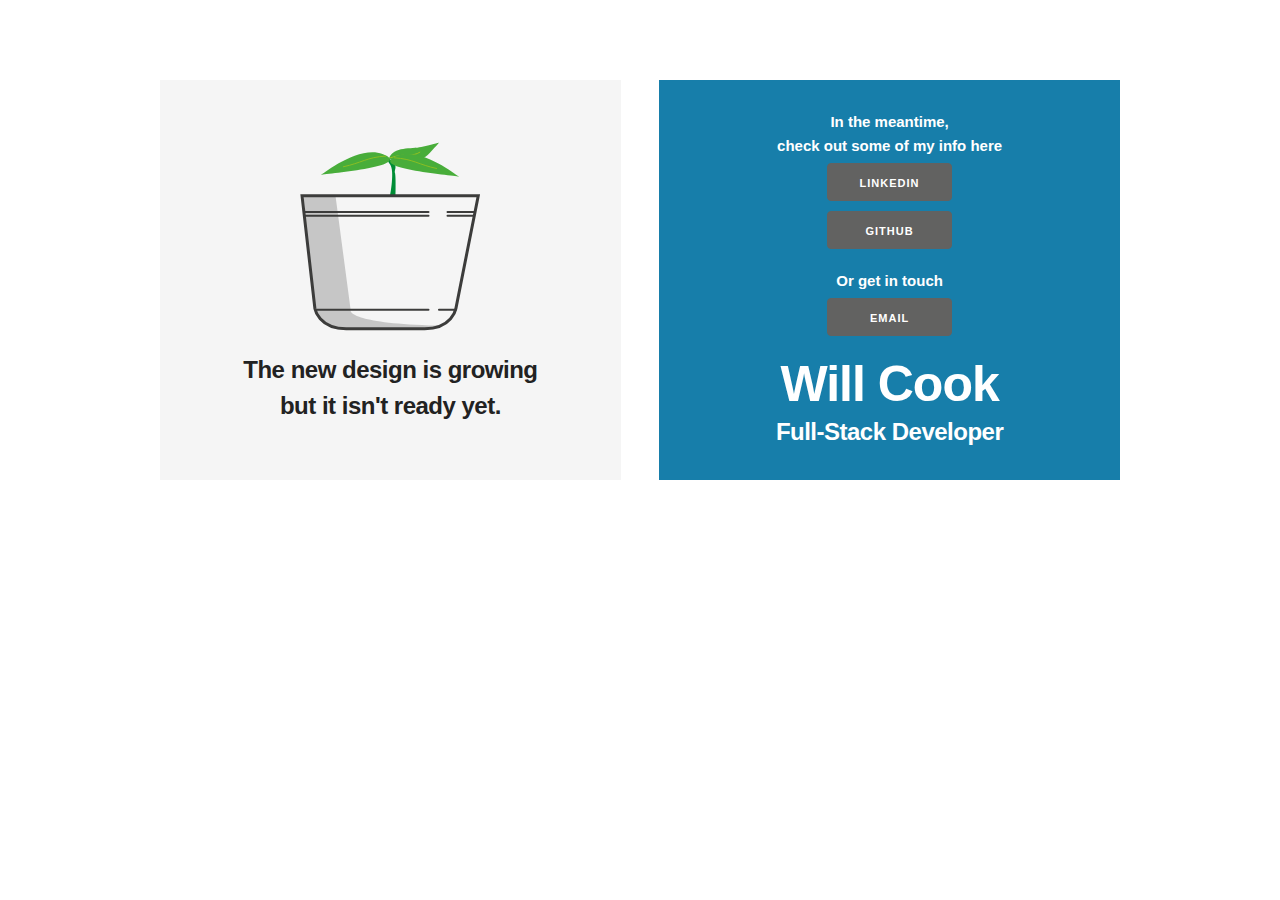
<file: index.html>
<!DOCTYPE html>
<html lang="en">
<head>
  <meta charset="utf-8">
  <title>Will Cook - Coming Soon!</title>
  <meta name="description" content="Will Cook is a full stack web developer, striving to make everyday better.">
  <meta name="author" content="Will Cook">
  <meta name="viewport" content="width=device-width, initial-scale=1">

  <link rel="stylesheet" href="./css/normalize.css">
  <link rel="stylesheet" href="./css/skeleton.css">
  <link rel="stylesheet" href="./css/custom.css">

  <!-- Scripts –––––––––––––––––––––– -->
  <!-- <script src="//ajax.googleapis.com/ajax/libs/jquery/2.1.1/jquery.min.js"></script> -->

  <!-- Favicon –––––––––––––––––––––– -->
  <link rel="icon" type="image/png" href="assets/favicon-32x32.png" sizes="32x32" />
  <link rel="icon" type="image/png" href="assets/favicon-16x16.png" sizes="16x16" />

</head>
<body>

  <div class="section hero">
    <div class="container">
      <div class="row">

        <div class="one-half column info">
          <div class="plant">
            <img src="./assets/plantpot-min.svg" alt='growing plant'>
            <h5 class="top-line">The new design is growing</h5>
            <h5>but it isn't ready yet.</h5>
          </div>

        </div>

        <div class="one-half column actions">
          <p>In the meantime,<br/ >check out some of my info here</p>

          <div class='btns'>
            <a class="button button-primary btn" href="https://www.linkedin.com/in/will-cook" target="_blank" >LinkedIn</a>
            <a class="button button-primary btn" href="https://github.com/willcook4" target="_blank" >Github</a>

            <p class='contact'>Or get in touch</p>
            <a class="button button-primary btn" href="mailto:hello@doubleucook.com">Email</a>
          </div>
          <h1 class="name">Will Cook</h1>
          <h5 class="title">Full-Stack Developer</h5>
        </div>

      </div>
    </div>
  </div>

</body>
</html>
</file>
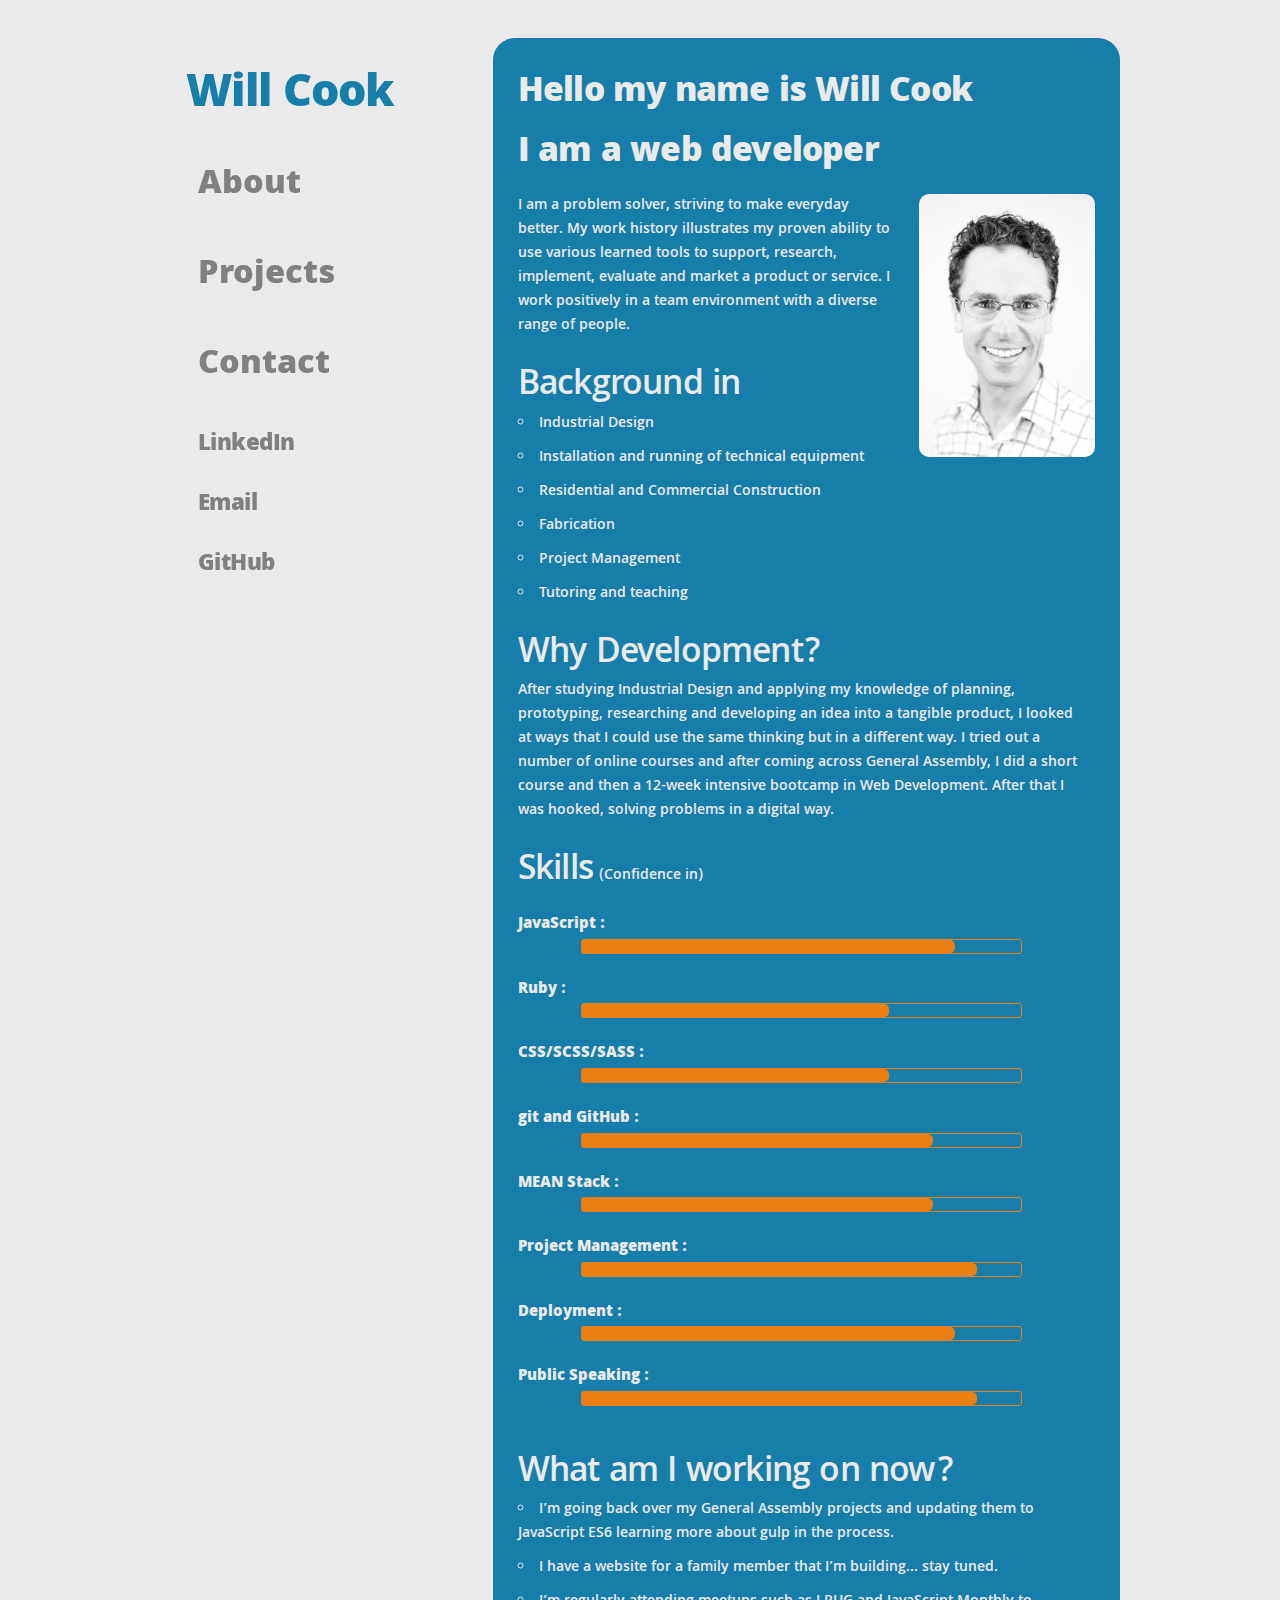
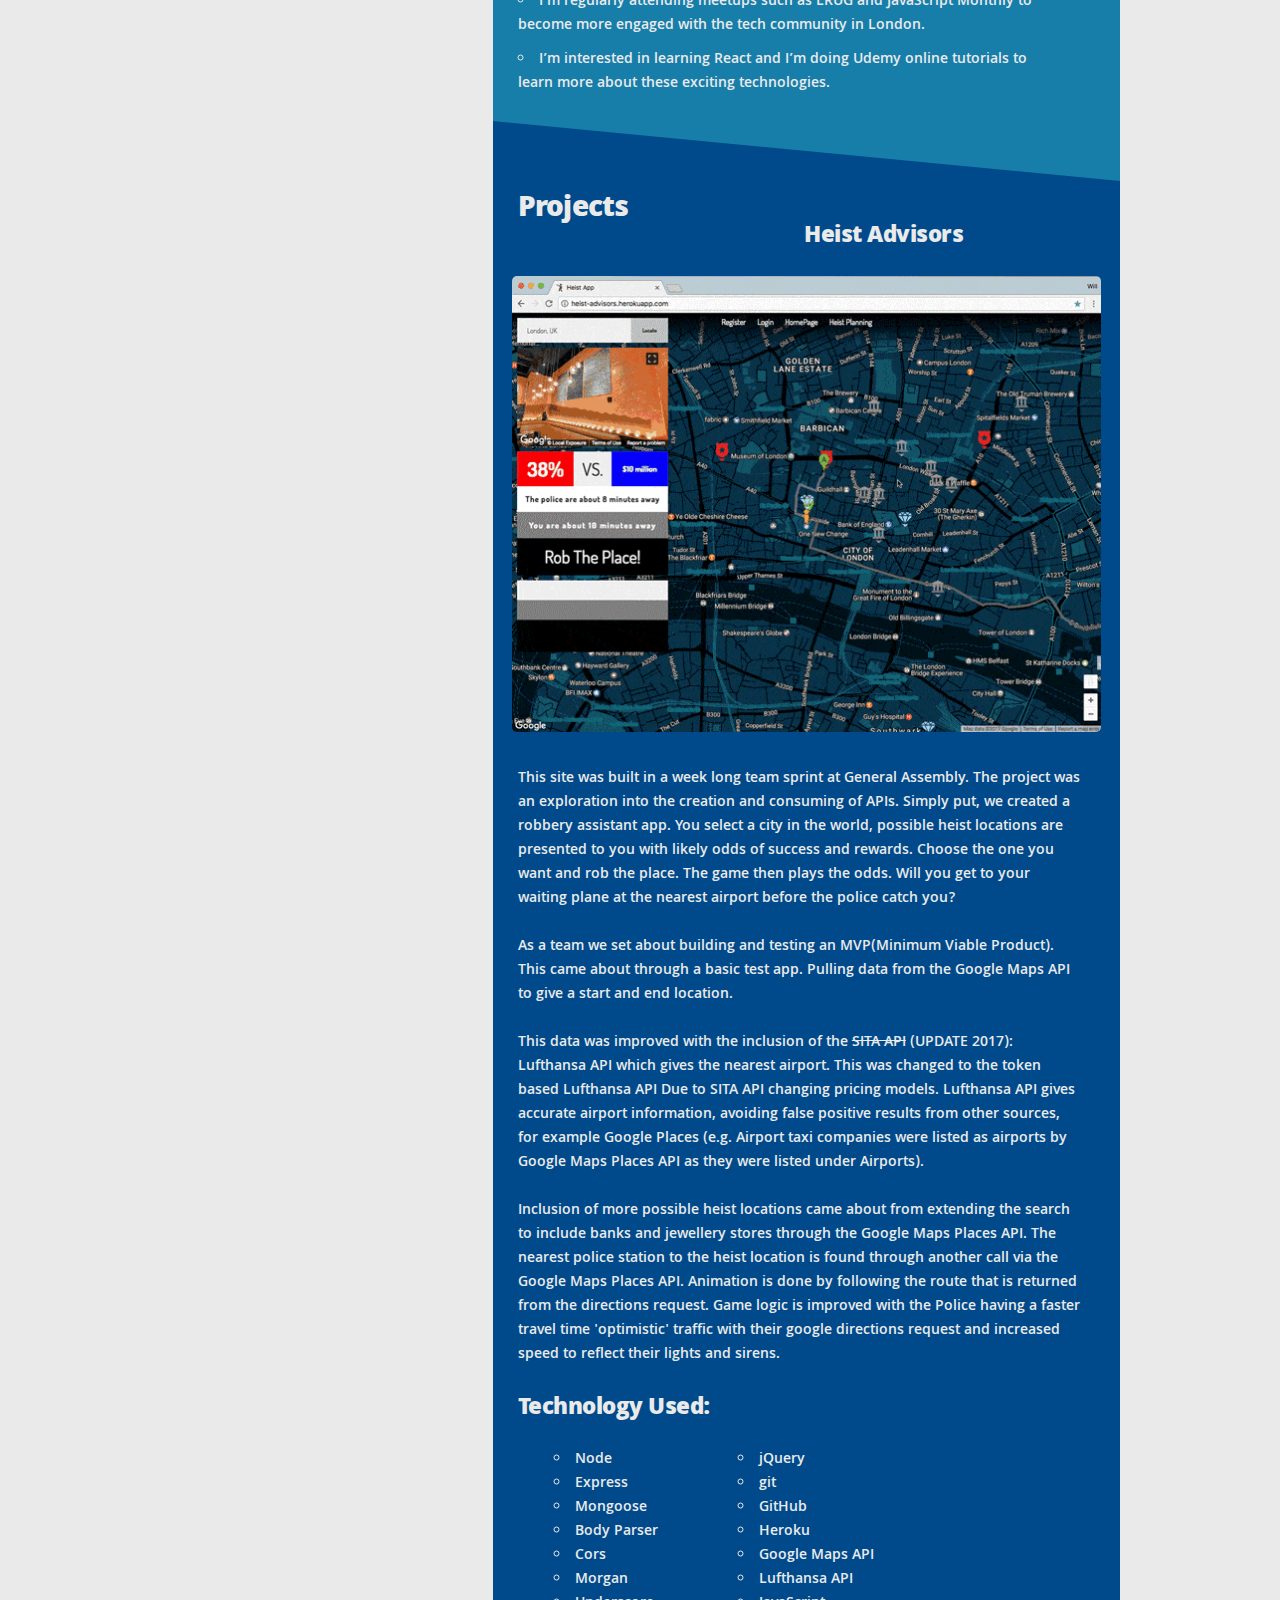
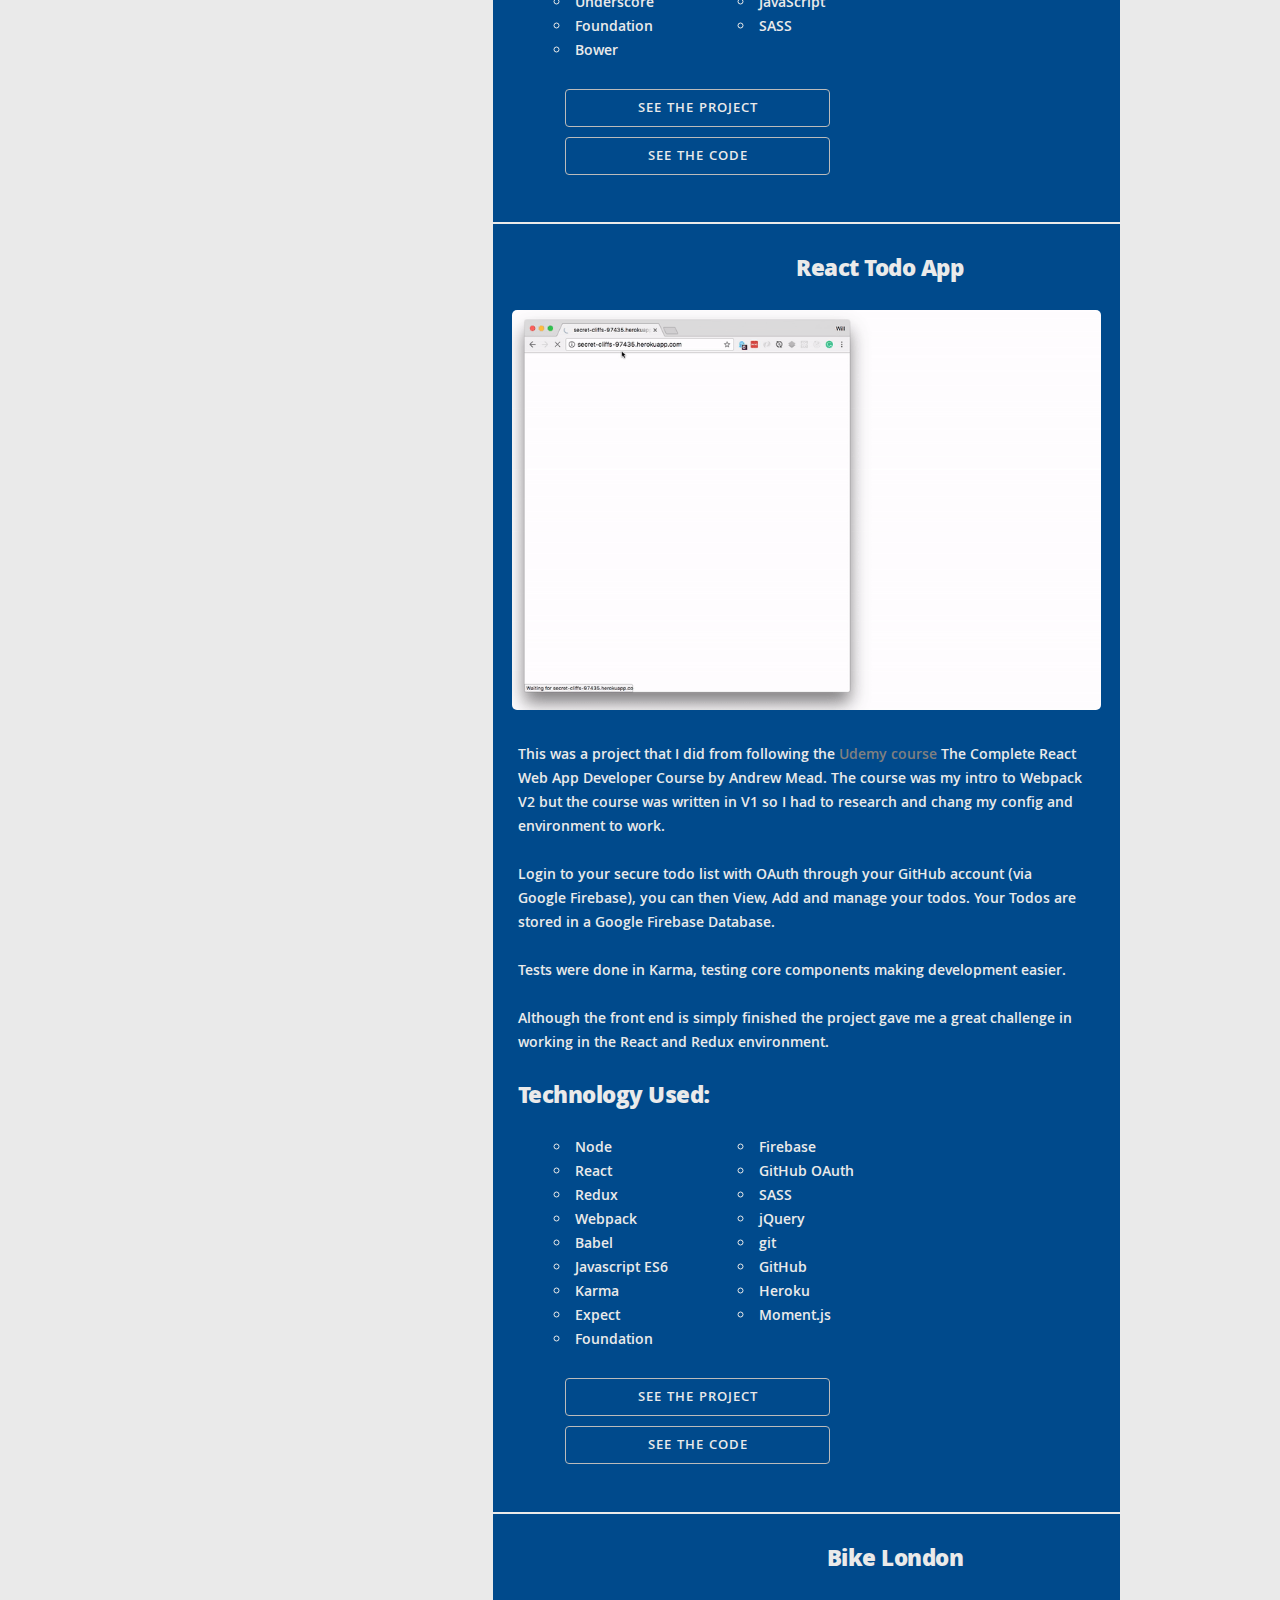
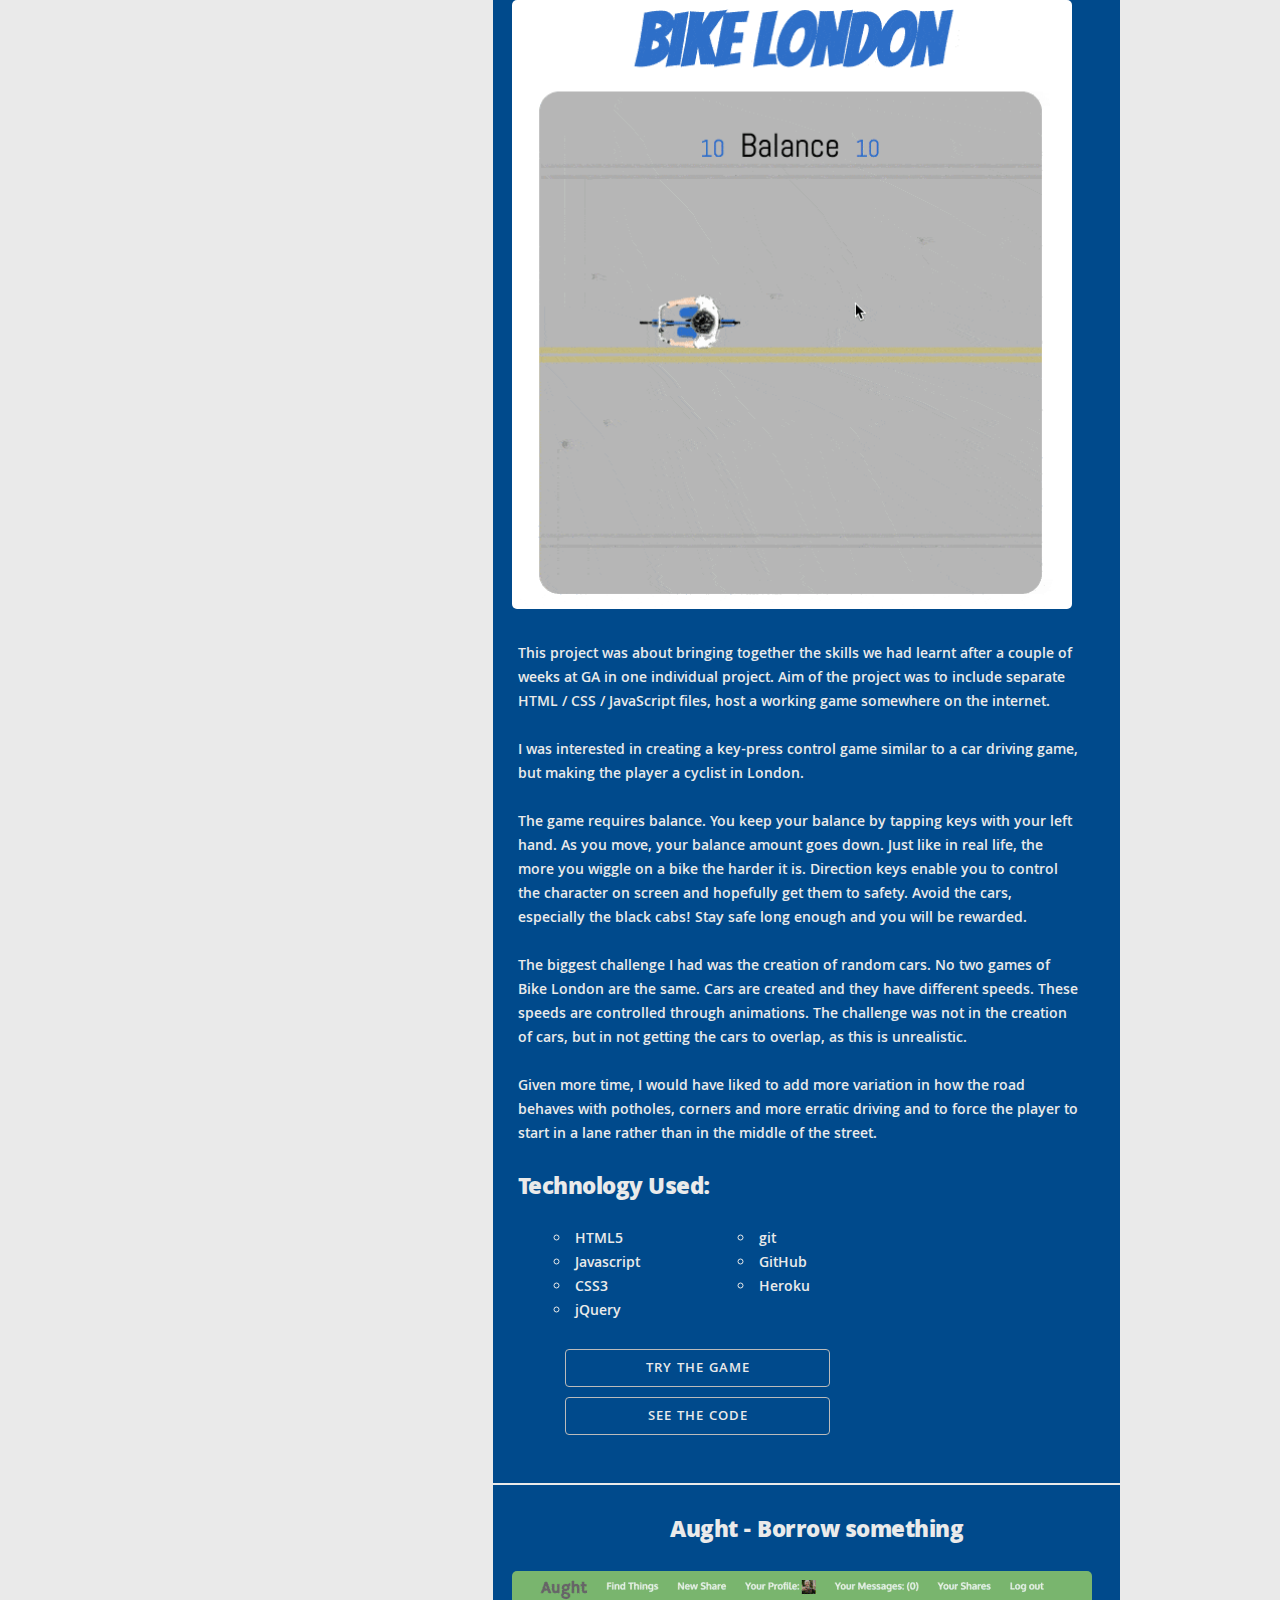
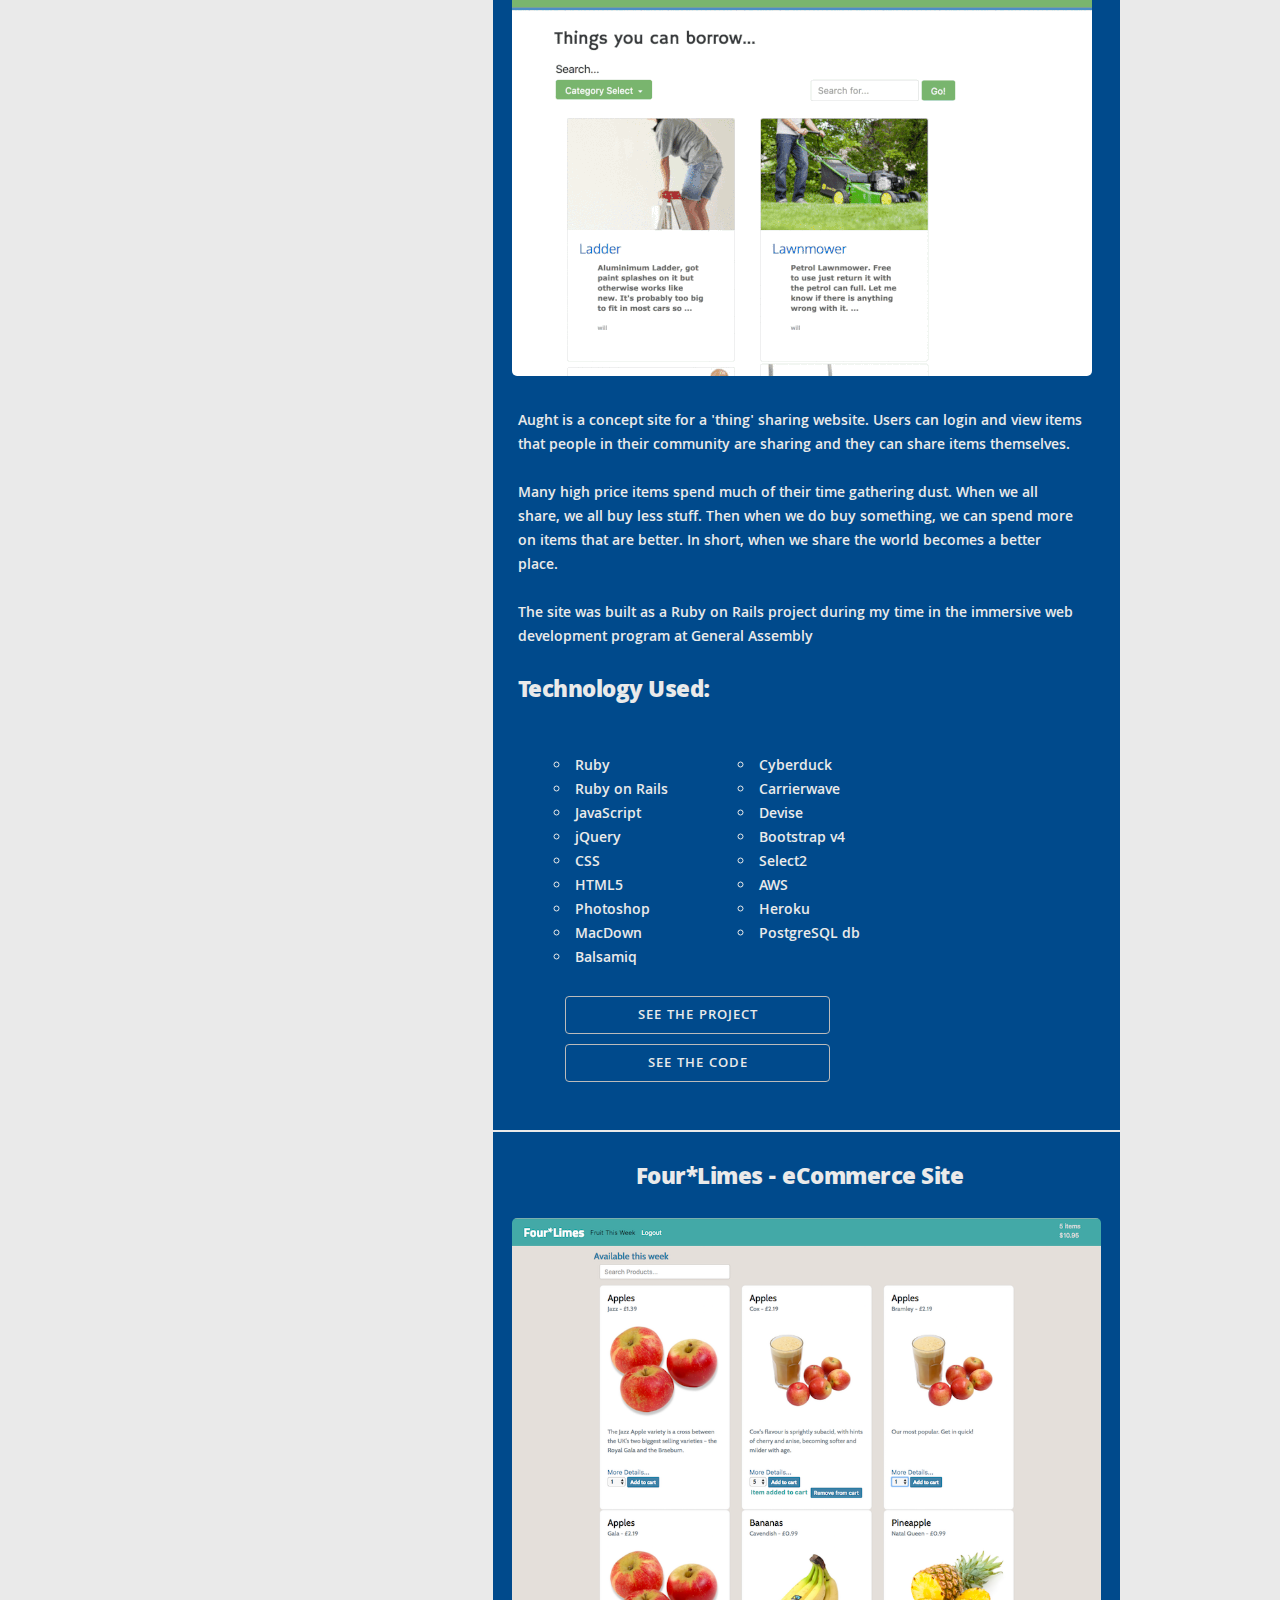
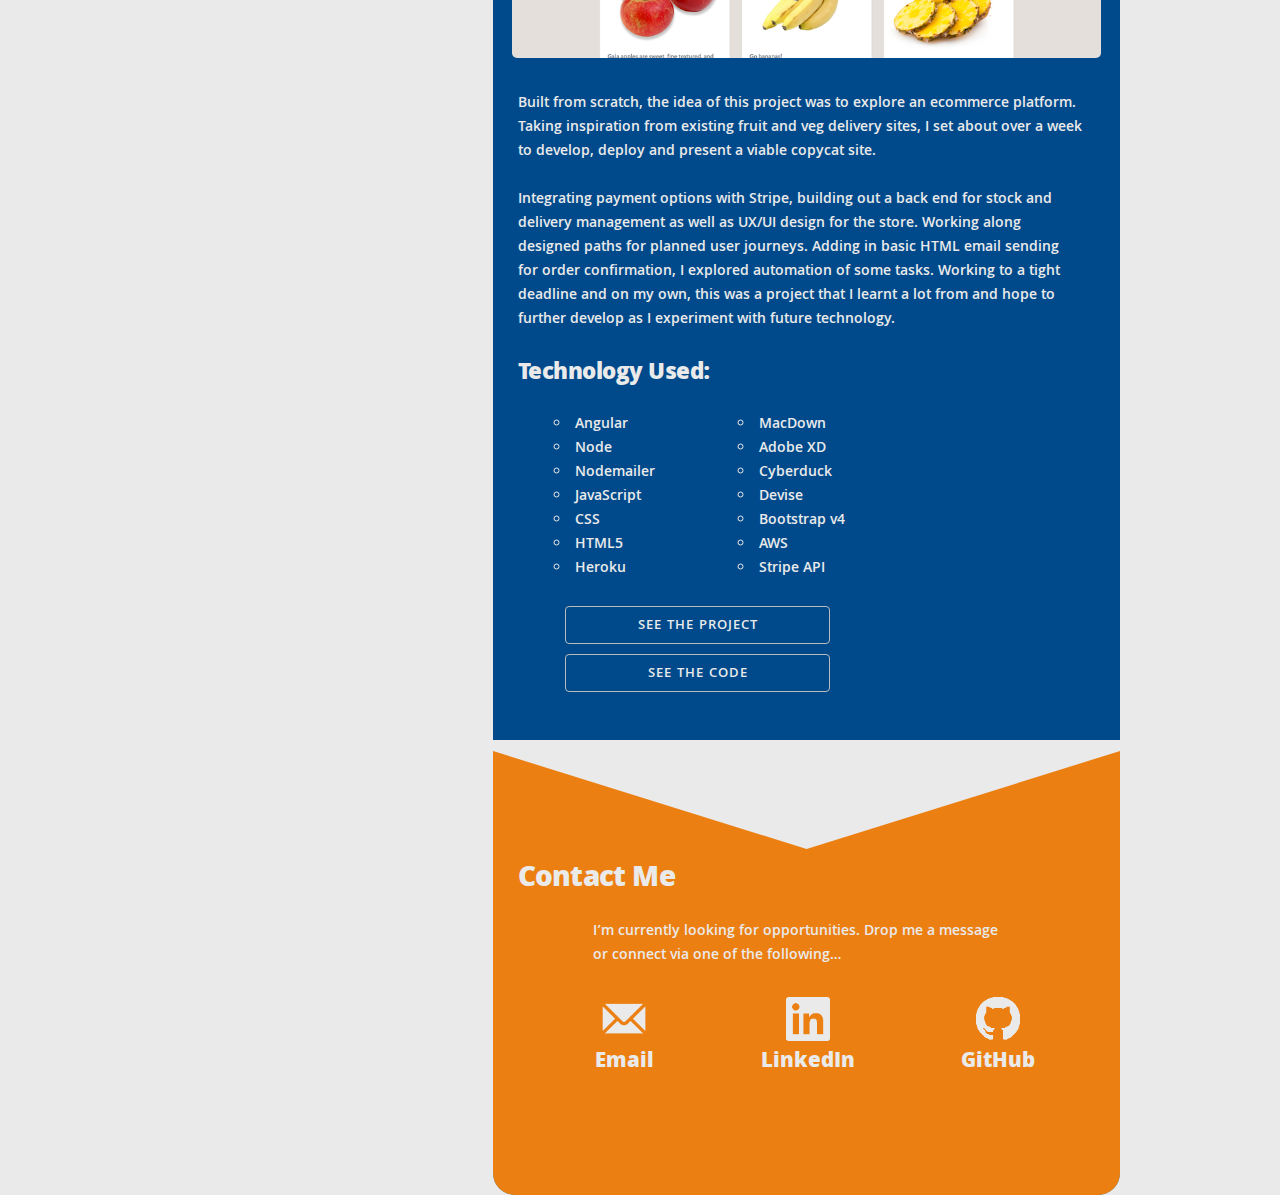
<file: archive/index.html>
<!DOCTYPE html>
<html lang="en">
  <head>
    <meta charset="utf-8">
    <meta name="viewport" content="width=device-width, initial-scale=1, shrink-to-fit=no">
    <meta name="google-site-verification" content="8g2tsx8MewLi6sS2wLuzWxzpgY0hCwRlNyXCHZNvozc" />
    <meta name="description" content="Will Cook is a full stack web developer, striving to make everyday better.">
    <meta name="author" content="Will Cook">
    <title>Will Cook - Developer</title>
    <link href="https://fonts.googleapis.com/css?family=Khula:600,800" rel="stylesheet">
    <link rel="stylesheet" href="css/normalize.css">
    <link rel="stylesheet" href="css/skeleton.css">
    <link href="css/style.css" rel="stylesheet" type="text/css">
    <link rel="icon" type="image/png" href="images/favicon-32x32.png" sizes="32x32" />
    <link rel="icon" type="image/png" href="images/favicon-16x16.png" sizes="16x16" />
  </head>
  <body>
    <div class="container">
      <div class="nav">
        <h1 class="navName">Will Cook</h1>
        <ul>
          <li><a href="#about">About</a></li>
          <li><a href="#projects">Projects</a></li>
          <li><a href="#contact">Contact</a></li>
          <li>
            <div class="navContacts">
              <a href="https://www.linkedin.com/in/will-cook" target="_blank"><h5>LinkedIn</h5></a><br>
              <a href="mailto:hello@doubleucook.com?subject=I%20saw%20your%20website"><h5>Email</h5></a><br>
              <a href="https://github.com/willcook4" target="_blank"><h5>GitHub</h5></a>
            </div>
          </li>
        </ul>
      </div>

      <div class="row">
        <div class="four columns">
        </div>
        <div class="eight columns">
          <div class="main">
            <div class="about" id="about">
              <div>
                <h4 class="devTitle">Hello my name is Will Cook</h4>
                <h4 class="devTitle2">I am a web developer</h4>
              </div>
              <p>I am a problem solver, striving to make everyday better. My work history illustrates my proven ability to use various learned tools to support, research, implement, evaluate and market a product or service. I work positively in a team environment with a diverse range of people.</p>
              <img src="images/Will.jpg" alt="Will Cook">
              <div class="background">
                <h4>Background in</h4>
                <ul>
                  <li>Industrial Design</li>
                  <li>Installation and running of technical equipment</li>
                  <li>Residential and Commercial Construction</li>
                  <li>Fabrication</li>
                  <li>Project Management</li>
                  <li>Tutoring and teaching</li>
                </ul>
              </div>
              <div class="why">
                <h4>Why Development?</h4>
                <p>After studying Industrial Design and applying my knowledge of planning, prototyping, researching and developing an idea into a tangible product, I looked at ways that I could use the same thinking but in a different way. I tried out a number of online courses and after coming across General Assembly, I did a short course and then a 12-week intensive bootcamp in Web Development. After that I was hooked, solving problems in a digital way.</p>
              </div>
              <div class="skills">
                <h4>Skills</h4><p>(Confidence in)</p>
                <div class="slider">
                  <!-- <label for="javascript">JavaScript :</label> -->
                  <span>JavaScript :</span>
                  <div class="cavity">
                    <div class="fill javascript"></div>
                  </div>
                </div>
                <br>
                <div class="slider">
                  <span>Ruby :</span>
                  <div class="cavity">
                    <div class="fill ruby"></div>
                  </div>
                </div>
                <br>
                <div class="slider">
                  <span>CSS/SCSS/SASS :</span>
                  <div class="cavity">
                    <div class="fill css"></div>
                  </div>
                </div>
                <br>
                <div class="slider">
                  <span>git and GitHub :</span>
                  <div class="cavity">
                    <div class="fill git"></div>
                  </div>
                </div>
                <br>
                <div class="slider">
                  <span>MEAN Stack :</span>
                  <div class="cavity">
                    <div class="fill mean"></div>
                  </div>
                </div>
                <br>
                <div class="slider">
                  <span>Project Management :</span>
                  <div class="cavity">
                    <div class="fill manage"></div>
                  </div>
                </div>
                <br>
                <div class="slider">
                  <span>Deployment :</span>
                  <div class="cavity">
                    <div class="fill deploy"></div>
                  </div>
                </div>
                <br>
                <div class="slider">
                  <span>Public Speaking :</span>
                  <div class="cavity">
                    <div class="fill speaking"></div>
                  </div>
                </div>
              </div>
              <div class="what">
                <h4>What am I working on now?</h4>
                <ul>
                  <li>I’m going back over my General Assembly projects and updating them to JavaScript ES6 learning more about gulp in the process.</li>
                  <li>I have a website for a family member that I’m building... stay tuned.</li>
                  <li>I’m regularly attending meetups such as LRUG and JavaScript Monthly to become more engaged with the tech community in London.</li>
                  <li>I’m interested in learning React and I’m doing Udemy online tutorials to learn more about these exciting technologies.</li>
                </ul>
              </div>
            </div>
    <!-- Projects -->
            <div class="projects" id="projects">
              <div class="projectShape">
                <svg xmlns="http://www.w3.org/2000/svg" viewBox="0 0 100 10" preserveAspectRatio="none">
                  <polygon points="0,100 100,100 0,0"/>
                </svg>
              </div>
              <h4 class="projectsTitle">Projects</h4>
              <div class="projectBg">
                <div class="project">
                  <h5>Heist Advisors</h5>
                  <div class="project-image .u-max-full-width">
                    <!-- <img src="images/HeistAdvisors.png" alt="heist advisors"> -->

                    <img src="images/heistv5.gif" alt="heist advisors">
                  </div>
                  <p>This site was built in a week long team sprint at General Assembly. The project was an exploration into the creation and consuming of APIs. Simply put, we created a robbery assistant app. You select a city in the world, possible heist locations are presented to you with likely odds of success and rewards. Choose the one you want and rob the place. The game then plays the odds. Will you get to your waiting plane at the nearest airport before the police catch you?<br><br>
                  As a team we set about building and testing an MVP(Minimum Viable Product). This came about through a basic test app. Pulling data from the Google Maps API to give a start and end location.<br><br>
                  This data was improved with the inclusion of the <del>SITA API</del> (UPDATE 2017): Lufthansa API which gives the nearest airport. This was changed to the token based Lufthansa API Due to SITA API changing pricing models. Lufthansa API gives accurate airport information, avoiding false positive results from other sources, for example Google Places (e.g. Airport taxi companies were listed as airports by Google Maps Places API as they were listed under Airports).
                  <br><br>
                  Inclusion of more possible heist locations came about from extending the search to include banks and jewellery stores through the Google Maps Places API.
                  The nearest police station to the heist location is found through another call via the Google Maps Places API.  Animation is done by following the route that is returned from the directions request. Game logic is improved with the Police having a faster travel time 'optimistic' traffic with their google directions request and increased speed to reflect their lights and sirens.
                  </p>
                  <div class="techUsed">
                    <h5>Technology Used:</h5>
                    <div class="lists">
                      <div class="listOne">
                        <ul>
                          <li>Node</li>
                          <li>Express</li>
                          <li>Mongoose</li>
                          <li>Body Parser</li>
                          <li>Cors</li>
                          <li>Morgan</li>
                          <li>Underscore</li>
                          <li>Foundation</li>
                          <li>Bower</li>
                        </ul>
                      </div>
                      <div class="listTwo">
                        <ul>
                          <li>jQuery</li>
                          <li>git</li>
                          <li>GitHub</li>
                          <li>Heroku</li>
                          <li>Google Maps API</li>
                          <li>Lufthansa API</li>
                          <li>JavaScript</li>
                          <li>SASS</li>
                          <li class="hidden"></li>
                        </ul>
                      </div>
                    </div>
                  </div>
                  <div class="projectLinks">
                    <a class="button codeBtn" href="http://heist-advisors.herokuapp.com/">See the project</a>
                    <a class="button codeBtn" href="https://github.com/willcook4/WDI_LDN_PROJECT3">See the code</a>
                  </div>
                </div>
              </div>
              <!--  -->
              <div class="projectBg">
                <div class="project">
                  <h5>React Todo App</h5>
                  <div class="project-image .u-max-full-width">
                    <!-- <img src="./images/todoApp.png " alt="todo app"> -->
                    <img src="./images/todo.gif " alt="todo app">
                  </div>
                  <p>This was a project that I did from following the <a class="externalLinks" href="https://www.udemy.com/the-complete-react-web-app-developer-course/" target="_blank">Udemy course</a> The Complete React Web App Developer Course by Andrew Mead. The course was my intro to Webpack V2 but the course was written in V1 so I had to research and chang my config and environment to work.<br><br>
                  Login to your secure todo list with OAuth through your GitHub account (via Google Firebase), you can then View, Add and manage your todos. Your Todos are stored in a Google Firebase Database.<br><br>
                  Tests were done in Karma, testing core components making development easier.<br><br>
                  Although the front end is simply finished the project gave me a great challenge in working in the React and Redux environment.
                  </p>
                  <div class="techUsed">
                    <h5>Technology Used:</h5>
                    <div class="lists">
                      <div class="listOne">
                        <ul>
                          <li>Node</li>
                          <li>React</li>
                          <li>Redux</li>
                          <li>Webpack</li>
                          <li>Babel</li>
                          <li>Javascript ES6</li>
                          <li>Karma</li>
                          <li>Expect</li>
                          <li>Foundation</li>
                        </ul>
                      </div>
                      <div class="listTwo">
                        <ul>
                          <li>Firebase</li>
                          <li>GitHub OAuth</li>
                          <li>SASS</li>
                          <li>jQuery</li>
                          <li>git</li>
                          <li>GitHub</li>
                          <li>Heroku</li>
                          <li>Moment.js</li>
                          <li class="hidden"></li>
                        </ul>
                      </div>
                    </div>
                  </div>
                  <div class="projectLinks">
                    <a class="button codeBtn" href="https://secret-cliffs-97435.herokuapp.com/">See the project</a>
                    <a class="button codeBtn" href="https://github.com/willcook4/react-todo">See the code</a>
                  </div>
                </div>
              </div>
              <!--  -->
              <div class="projectBg">
                <div class="project">
                  <h5>Bike London</h5>
                  <div class="project-image .u-max-full-width">
                    <img src="images/bikeLdn.gif" alt="Biking Game in London traffic">
                  </div>
                  <p>This project was about bringing together the skills we had learnt after a couple of weeks at GA in one individual project. Aim of the project was to include separate HTML / CSS / JavaScript files, host a working game somewhere on the internet.
                  <br>
                  <br>
                  I was interested in creating a key-press control game similar to a car driving game, but making the player a cyclist in London.
                  <br>
                  <br>
                  The game requires balance. You keep your balance by tapping keys with your left hand. As you move, your balance amount goes down. Just like in real life, the more you wiggle on a bike the harder it is. Direction keys enable you to control the character on screen and hopefully get them to safety. Avoid the cars, especially the black cabs! Stay safe long enough and you will be rewarded.
                  <br>
                  <br>
                  The biggest challenge I had was the creation of random cars. No two games of Bike London are the same. Cars are created and they have different speeds. These speeds are controlled through animations. The challenge was not in the creation of cars, but in not getting the cars to overlap, as this is unrealistic.
                  <br>
                  <br>
                  Given more time, I would have liked to add more variation in how the road behaves with potholes, corners and more erratic driving and to force the player to start in a lane rather than in the middle of the street.</p>
                  <div class="techUsed">
                    <h5>Technology Used:</h5>
                    <div class="lists">
                      <div class="listOne">
                        <ul>
                          <li>HTML5</li>
                          <li>Javascript</li>
                          <li>CSS3</li>
                          <li>jQuery</li>
                        </ul>
                      </div>
                      <div class="listTwo">
                        <ul>
                          <li>git</li>
                          <li>GitHub</li>
                          <li>Heroku</li>
                          <li class="hidden"></li>
                        </ul>
                      </div>
                    </div>
                  </div>
                  <div class="projectLinks">
                    <a class="button codeBtn" href="https://willbikelondon.herokuapp.com/" target="_blank">Try the game</a>
                    <a class="button codeBtn" href="https://github.com/willcook4/BikeLondon" target="_blank">See the code</a>
                  </div>
                </div>
              </div>
              <div class="projectBg">
                <div class="project">
                  <h5>Aught - Borrow something</h5>
                  <div class="project-image .u-max-full-width">
                    <!-- <img src="images/AughtApp.png" alt="screenshot aught thing sharing site"> -->
                    <img src="images/aught.gif" alt="screenshot aught thing sharing site">
                  </div>
                  <p>Aught is a concept site for a 'thing' sharing website. Users can login and view items that people in their community are sharing and they can share items themselves.
                  <br><br> Many high price items spend much of their time gathering dust. When we all share, we all buy less stuff. Then when we do buy something, we can spend more on items that are better. In short, when we share the world becomes a better place.
                  <br><br> The site was built as a Ruby on Rails project during my time in the immersive web development program at General Assembly</p>
                  <div class="techUsed">
                    <h5>Technology Used:</h5>
                    <div class="lists">
                      <div class="listOne">
                        <ul>
                          <li>Ruby</li>
                          <li>Ruby on Rails</li>
                          <li>JavaScript</li>
                          <li>jQuery</li>
                          <li>CSS</li>
                          <li>HTML5</li>
                          <li>Photoshop</li>
                          <li>MacDown</li>
                          <li>Balsamiq</li>
                        </ul>
                      </div>
                      <div class="listTwo">
                        <ul>
                          <li class="hidden"></li>
                          <li>Cyberduck</li>
                          <li>Carrierwave</li>
                          <li>Devise</li>
                          <li>Bootstrap v4</li>
                          <li>Select2</li>
                          <li>AWS</li>
                          <li>Heroku</li>
                          <li>PostgreSQL db</li>
                          <li class="hidden"></li>
                          <!-- <li class="hidden"></li> -->
                        </ul>
                      </div>
                    </div>
                  </div>
                  <div class="projectLinks">
                    <a class="button codeBtn" href="http://aughtapp.herokuapp.com" target="_blank">See the project</a>
                    <a class="button codeBtn" href='https://github.com/willcook4/WDI_Project4' target="_blank">See the code</a>
                  </div>
                </div>
              </div>
              <div class="projectBg">
                <div class="project">
                  <h5>Four*Limes - eCommerce Site</h5>
                  <div class="project-image .u-max-full-width">
                    <img src="images/FourLimesShop.png" alt="four limes shopping site">
                    <!-- <img src="images/FourLimesShop.png" alt="four limes shopping site"> -->
                  </div>
                  <p>Built from scratch, the idea of this project was to explore an ecommerce platform. Taking inspiration from existing fruit and veg delivery sites, I set about over a week to develop, deploy and present a viable copycat site.<br><br> Integrating payment options with Stripe, building out a back end for stock and delivery management as well as UX/UI design for the store. Working along designed paths for planned user journeys. Adding in basic HTML email sending for order confirmation, I explored automation of some tasks. Working to a tight deadline and on my own, this was a project that I learnt a lot from and hope to further develop as I experiment with future technology.</p>
                  <div class="techUsed">
                    <h5>Technology Used:</h5>
                    <div class="lists">
                      <div class="listOne">
                        <ul>
                          <li>Angular</li>
                          <li>Node</li>
                          <li>Nodemailer</li>
                          <li>JavaScript</li>
                          <li>CSS</li>
                          <li>HTML5</li>
                          <li>Heroku</li>

                        </ul>
                      </div>
                      <div class="listTwo">
                        <ul>
                          <li>MacDown</li>
                          <li>Adobe XD</li>
                          <li>Cyberduck</li>
                          <li>Devise</li>
                          <li>Bootstrap v4</li>
                          <li>AWS</li>
                          <li>Stripe API</li>
                          <!-- <li class="hidden"></li> -->
                          <!-- <li class="hidden"></li> -->
                        </ul>
                      </div>
                    </div>
                  </div>
                  <div class="projectLinks">
                    <a class="button codeBtn" href="http://fourlimes.herokuapp.com">See the project</a>
                    <a class="button codeBtn" href="https://github.com/willcook4/WDI_Project4" >See the code</a>
                  </div>
                </div>
              </div>
            </div>

            <div class="contacts" id="contact">
              <div class="contactShape">
                <svg xmlns="http://www.w3.org/2000/svg" version="1.1" width="100%" height="100" viewBox="0 0 100 102" preserveAspectRatio="none" class="bottom">
                  <path d="M0 0 L50 100 L100 0 Z"></path>
                </svg>
                <h4>Contact Me</h4>
                <p class="contactBlurb">I’m currently looking for opportunities. Drop me a message or connect via one of the following…</p>
                <div class="contactGroup">
                  <div class="contactOption">
                    <a href="mailto:hello@doubleucook.com?subject=I%20saw%20your%20website" target="_blank">
                      <div class="contactIcon"><img class="emailIcon" src="./images/email.png" alt="email icon"></div>
                      <h6>Email</h6>
                    </a>
                  </div>
                  <div class="contactOption">
                    <a href="https://www.linkedin.com/in/will-cook" target="_blank">
                      <div class="contactIcon"><img src="./images/Lin.png" alt="LinkedIn icon"></div>
                      <h6>LinkedIn</h6>
                    </a>
                  </div>
                  <div class="contactOption">
                    <a href="https://github.com/willcook4" target="_blank">
                      <div class="contactIcon"><img src="./images/GitHub-Mark-LightGrey-64px.png" alt="GitHub icon"></div>
                      <h6>GitHub</h6>
                    </a>
                  </div>
                </div>
              </div>
            </div>

          </div>
        </div>
      </div>
    </div>
    <script type="text/javascript" src="js/main.js"></script>
  </body>
</html>
</file>
<file: css/skeleton.css>
/*
* Skeleton V2.0.4
* Copyright 2014, Dave Gamache
* www.getskeleton.com
* Free to use under the MIT license.
* http://www.opensource.org/licenses/mit-license.php
* 12/29/2014
*/


/* Table of contents
––––––––––––––––––––––––––––––––––––––––––––––––––
- Grid
- Base Styles
- Typography
- Links
- Buttons
- Forms
- Lists
- Code
- Tables
- Spacing
- Utilities
- Clearing
- Media Queries
*/


/* Grid
–––––––––––––––––––––––––––––––––––––––––––––––––– */
.container {
  position: relative;
  width: 100%;
  max-width: 960px;
  margin: 0 auto;
  padding: 0 20px;
  box-sizing: border-box; }
.column,
.columns {
  width: 100%;
  float: left;
  box-sizing: border-box; }

/* For devices larger than 400px */
@media (min-width: 400px) {
  .container {
    width: 90%;
    padding: 0; }
}

/* For devices larger than 550px */
@media (min-width: 550px) {
  .container {
    width: 90%; }
  .column,
  .columns {
    margin-left: 4%; }
  .column:first-child,
  .columns:first-child {
    margin-left: 0; }

  .one.column,
  .one.columns                    { width: 4.66666666667%; }
  .two.columns                    { width: 13.3333333333%; }
  .three.columns                  { width: 22%;            }
  .four.columns                   { width: 30.6666666667%; }
  .five.columns                   { width: 39.3333333333%; }
  .six.columns                    { width: 48%;            }
  .seven.columns                  { width: 56.6666666667%; }
  .eight.columns                  { width: 65.3333333333%; }
  .nine.columns                   { width: 74.0%;          }
  .ten.columns                    { width: 82.6666666667%; }
  .eleven.columns                 { width: 91.3333333333%; }
  .twelve.columns                 { width: 100%; margin-left: 0; }

  .one-third.column               { width: 30.6666666667%; }
  .two-thirds.column              { width: 65.3333333333%; }

  .one-half.column                { width: 48%; }

  /* Offsets */
  .offset-by-one.column,
  .offset-by-one.columns          { margin-left: 8.66666666667%; }
  .offset-by-two.column,
  .offset-by-two.columns          { margin-left: 17.3333333333%; }
  .offset-by-three.column,
  .offset-by-three.columns        { margin-left: 26%;            }
  .offset-by-four.column,
  .offset-by-four.columns         { margin-left: 34.6666666667%; }
  .offset-by-five.column,
  .offset-by-five.columns         { margin-left: 43.3333333333%; }
  .offset-by-six.column,
  .offset-by-six.columns          { margin-left: 52%;            }
  .offset-by-seven.column,
  .offset-by-seven.columns        { margin-left: 60.6666666667%; }
  .offset-by-eight.column,
  .offset-by-eight.columns        { margin-left: 69.3333333333%; }
  .offset-by-nine.column,
  .offset-by-nine.columns         { margin-left: 78.0%;          }
  .offset-by-ten.column,
  .offset-by-ten.columns          { margin-left: 86.6666666667%; }
  .offset-by-eleven.column,
  .offset-by-eleven.columns       { margin-left: 95.3333333333%; }

  .offset-by-one-third.column,
  .offset-by-one-third.columns    { margin-left: 34.6666666667%; }
  .offset-by-two-thirds.column,
  .offset-by-two-thirds.columns   { margin-left: 69.3333333333%; }

  .offset-by-one-half.column,
  .offset-by-one-half.columns     { margin-left: 52%; }

}


/* Base Styles
–––––––––––––––––––––––––––––––––––––––––––––––––– */
/* NOTE
html is set to 62.5% so that all the REM measurements throughout Skeleton
are based on 10px sizing. So basically 1.5rem = 15px :) */
html {
  font-size: 62.5%; }
body {
  font-size: 1.5em; /* currently ems cause chrome bug misinterpreting rems on body element */
  line-height: 1.6;
  font-weight: 600;
  font-family: 'Khula', "HelveticaNeue", "Helvetica Neue", Helvetica, Arial, sans-serif;
  color: #222; }


/* Typography
–––––––––––––––––––––––––––––––––––––––––––––––––– */
h1, h2, h3, h4, h5, h6 {
  margin-top: 0;
  margin-bottom: 2rem;
  font-weight: 800; }
h1 { font-size: 4.0rem; line-height: 1.2;  letter-spacing: -.1rem;}
h2 { font-size: 3.6rem; line-height: 1.25; letter-spacing: -.1rem; }
h3 { font-size: 3.0rem; line-height: 1.3;  letter-spacing: -.1rem; }
h4 { font-size: 2.4rem; line-height: 1.35; letter-spacing: -.08rem; }
h5 { font-size: 1.8rem; line-height: 1.5;  letter-spacing: -.05rem; }
h6 { font-size: 1.5rem; line-height: 1.6;  letter-spacing: 0; }

/* Larger than phablet */
@media (min-width: 550px) {
  h1 { font-size: 5.0rem; }
  h2 { font-size: 4.2rem; }
  h3 { font-size: 3.6rem; }
  h4 { font-size: 3.0rem; }
  h5 { font-size: 2.4rem; }
  h6 { font-size: 1.5rem; }
}

p {
  margin-top: 0; }


/* Links
–––––––––––––––––––––––––––––––––––––––––––––––––– */
a {
  color: #1EAEDB; }
a:hover {
  color: #0FA0CE; }


/* Buttons
–––––––––––––––––––––––––––––––––––––––––––––––––– */
.button,
button,
input[type="submit"],
input[type="reset"],
input[type="button"] {
  display: inline-block;
  height: 38px;
  padding: 0 30px;
  color: #555;
  text-align: center;
  font-size: 11px;
  font-weight: 600;
  line-height: 38px;
  letter-spacing: .1rem;
  text-transform: uppercase;
  text-decoration: none;
  white-space: nowrap;
  background-color: transparent;
  border-radius: 4px;
  border: 1px solid #bbb;
  cursor: pointer;
  box-sizing: border-box; }
.button:hover,
button:hover,
input[type="submit"]:hover,
input[type="reset"]:hover,
input[type="button"]:hover,
.button:focus,
button:focus,
input[type="submit"]:focus,
input[type="reset"]:focus,
input[type="button"]:focus {
  color: #333;
  border-color: #888;
  outline: 0; }
.button.button-primary,
button.button-primary,
input[type="submit"].button-primary,
input[type="reset"].button-primary,
input[type="button"].button-primary {
  color: #FFF;
  background-color: #33C3F0;
  border-color: #33C3F0; }
.button.button-primary:hover,
button.button-primary:hover,
input[type="submit"].button-primary:hover,
input[type="reset"].button-primary:hover,
input[type="button"].button-primary:hover,
.button.button-primary:focus,
button.button-primary:focus,
input[type="submit"].button-primary:focus,
input[type="reset"].button-primary:focus,
input[type="button"].button-primary:focus {
  color: #FFF;
  background-color: #1EAEDB;
  border-color: #1EAEDB; }


/* Forms
–––––––––––––––––––––––––––––––––––––––––––––––––– */
input[type="email"],
input[type="number"],
input[type="search"],
input[type="text"],
input[type="tel"],
input[type="url"],
input[type="password"],
textarea,
select {
  height: 38px;
  padding: 6px 10px; /* The 6px vertically centers text on FF, ignored by Webkit */
  background-color: #fff;
  border: 1px solid #D1D1D1;
  border-radius: 4px;
  box-shadow: none;
  box-sizing: border-box; }
/* Removes awkward default styles on some inputs for iOS */
input[type="email"],
input[type="number"],
input[type="search"],
input[type="text"],
input[type="tel"],
input[type="url"],
input[type="password"],
textarea {
  -webkit-appearance: none;
     -moz-appearance: none;
          appearance: none; }
textarea {
  min-height: 65px;
  padding-top: 6px;
  padding-bottom: 6px; }
input[type="email"]:focus,
input[type="number"]:focus,
input[type="search"]:focus,
input[type="text"]:focus,
input[type="tel"]:focus,
input[type="url"]:focus,
input[type="password"]:focus,
textarea:focus,
select:focus {
  border: 1px solid #33C3F0;
  outline: 0; }
label,
legend {
  display: block;
  margin-bottom: .5rem;
  font-weight: 600; }
fieldset {
  padding: 0;
  border-width: 0; }
input[type="checkbox"],
input[type="radio"] {
  display: inline; }
label > .label-body {
  display: inline-block;
  margin-left: .5rem;
  font-weight: normal; }


/* Lists
–––––––––––––––––––––––––––––––––––––––––––––––––– */
ul {
  list-style: circle inside; }
ol {
  list-style: decimal inside; }
ol, ul {
  padding-left: 0;
  margin-top: 0; }
ul ul,
ul ol,
ol ol,
ol ul {
  margin: 1.5rem 0 1.5rem 3rem;
  font-size: 90%; }
li {
  margin-bottom: 1rem; }


/* Code
–––––––––––––––––––––––––––––––––––––––––––––––––– */
code {
  padding: .2rem .5rem;
  margin: 0 .2rem;
  font-size: 90%;
  white-space: nowrap;
  background: #F1F1F1;
  border: 1px solid #E1E1E1;
  border-radius: 4px; }
pre > code {
  display: block;
  padding: 1rem 1.5rem;
  white-space: pre; }


/* Tables
–––––––––––––––––––––––––––––––––––––––––––––––––– */
th,
td {
  padding: 12px 15px;
  text-align: left;
  border-bottom: 1px solid #E1E1E1; }
th:first-child,
td:first-child {
  padding-left: 0; }
th:last-child,
td:last-child {
  padding-right: 0; }


/* Spacing
–––––––––––––––––––––––––––––––––––––––––––––––––– */
button,
.button {
  margin-bottom: 1rem; }
input,
textarea,
select,
fieldset {
  margin-bottom: 1.5rem; }
pre,
blockquote,
dl,
figure,
table,
p,
ul,
ol,
form {
  margin-bottom: 2.5rem; }


/* Utilities
–––––––––––––––––––––––––––––––––––––––––––––––––– */
.u-full-width {
  width: 100%;
  box-sizing: border-box; }
.u-max-full-width {
  max-width: 100%;
  box-sizing: border-box; }
.u-pull-right {
  float: right; }
.u-pull-left {
  float: left; }


/* Misc
–––––––––––––––––––––––––––––––––––––––––––––––––– */
hr {
  margin-top: 3rem;
  margin-bottom: 3.5rem;
  border-width: 0;
  border-top: 1px solid #E1E1E1; }


/* Clearing
–––––––––––––––––––––––––––––––––––––––––––––––––– */

/* Self Clearing Goodness */
.container:after,
.row:after,
.u-cf {
  content: "";
  display: table;
  clear: both; }


/* Media Queries
–––––––––––––––––––––––––––––––––––––––––––––––––– */
/*
Note: The best way to structure the use of media queries is to create the queries
near the relevant code. For example, if you wanted to change the styles for buttons
on small devices, paste the mobile query code up in the buttons section and style it
there.
*/


/* Larger than mobile */
@media (min-width: 400px) {}

/* Larger than phablet (also point when grid becomes active) */
@media (min-width: 550px) {}

/* Larger than tablet */
@media (min-width: 750px) {}

/* Larger than desktop */
@media (min-width: 1000px) {}

/* Larger than Desktop HD */
@media (min-width: 1200px) {}
</file>
<file: css/custom.css>
/* Prefixed CSS */
.actions, .info {
  min-height: 400px;
  margin-top: 80px;
}

.info {
  background-color: whitesmoke;
}
.info h5 {
  text-align: center;
}
.plant {
  display: -webkit-box;
  display: -ms-flexbox;
  display: flex;
  -webkit-box-align: center;
      -ms-flex-align: center;
          align-items: center;
  -webkit-box-pack: center;
      -ms-flex-pack: center;
          justify-content: center;
  -webkit-box-orient: vertical;
  -webkit-box-direction: normal;
      -ms-flex-direction: column;
          flex-direction: column;
}
.plant h5 {
  text-align: center;
  margin-bottom: 0;
}
.plant .top-line {
  margin-top: 18px;
}

.plant img {
  margin-top: 60px;
}

.actions {
  background-color: #177EAA;
  display: -webkit-box;
  display: -ms-flexbox;
  display: flex;
  -webkit-box-orient: vertical;
  -webkit-box-direction: normal;
      -ms-flex-direction: column;
          flex-direction: column;
  margin-bottom: 80px;
}

.actions p {
  color: white;
  text-align: center;
  margin-top: 30px;
  font-weight: bold;
  margin-bottom: 5px;
}

.actions .contact {
  margin-top: 10px;
  margin-bottom: 5px;
}

.actions .btns {
  display: -webkit-box;
  display: -ms-flexbox;
  display: flex;
  -webkit-box-orient: vertical;
  -webkit-box-direction: normal;
      -ms-flex-direction: column;
          flex-direction: column;
  -webkit-box-align: center;
      -ms-flex-align: center;
          align-items: center;
}

.btns {
  display: -webkit-box;
  display: -ms-flexbox;
  display: flex;
  -webkit-box-orient: vertical;
  -webkit-box-direction: normal;
      -ms-flex-direction: column;
          flex-direction: column;
}
.btn {
  width: 125px;
  background-color: #626261 !important;
  border-color: #626261 !important;
}

.name {
  color: white;
  font-weight: bold;
  text-align: center;
  margin: 8px 0 0 0;
}

.title {
  color: white;
  text-align: center;
  margin-bottom: 0;
}
</file>
<file: archive/css/skeleton.css>
/*
* Skeleton V2.0.4
* Copyright 2014, Dave Gamache
* www.getskeleton.com
* Free to use under the MIT license.
* http://www.opensource.org/licenses/mit-license.php
* 12/29/2014
*/


/* Table of contents
––––––––––––––––––––––––––––––––––––––––––––––––––
- Grid
- Base Styles
- Typography
- Links
- Buttons
- Forms
- Lists
- Code
- Tables
- Spacing
- Utilities
- Clearing
- Media Queries
*/


/* Grid
–––––––––––––––––––––––––––––––––––––––––––––––––– */
.container {
  position: relative;
  width: 100%;
  max-width: 960px;
  margin: 0 auto;
  padding: 0 20px;
  box-sizing: border-box; }
.column,
.columns {
  width: 100%;
  float: left;
  box-sizing: border-box; }

/* For devices larger than 400px */
@media (min-width: 400px) {
  .container {
    width: 90%;
    padding: 0; }
}

/* For devices larger than 550px */
@media (min-width: 550px) {
  .container {
    width: 90%; }
  .column,
  .columns {
    margin-left: 4%; }
  .column:first-child,
  .columns:first-child {
    margin-left: 0; }

  .one.column,
  .one.columns                    { width: 4.66666666667%; }
  .two.columns                    { width: 13.3333333333%; }
  .three.columns                  { width: 22%;            }
  .four.columns                   { width: 30.6666666667%; }
  .five.columns                   { width: 39.3333333333%; }
  .six.columns                    { width: 48%;            }
  .seven.columns                  { width: 56.6666666667%; }
  .eight.columns                  { width: 65.3333333333%; }
  .nine.columns                   { width: 74.0%;          }
  .ten.columns                    { width: 82.6666666667%; }
  .eleven.columns                 { width: 91.3333333333%; }
  .twelve.columns                 { width: 100%; margin-left: 0; }

  .one-third.column               { width: 30.6666666667%; }
  .two-thirds.column              { width: 65.3333333333%; }

  .one-half.column                { width: 48%; }

  /* Offsets */
  .offset-by-one.column,
  .offset-by-one.columns          { margin-left: 8.66666666667%; }
  .offset-by-two.column,
  .offset-by-two.columns          { margin-left: 17.3333333333%; }
  .offset-by-three.column,
  .offset-by-three.columns        { margin-left: 26%;            }
  .offset-by-four.column,
  .offset-by-four.columns         { margin-left: 34.6666666667%; }
  .offset-by-five.column,
  .offset-by-five.columns         { margin-left: 43.3333333333%; }
  .offset-by-six.column,
  .offset-by-six.columns          { margin-left: 52%;            }
  .offset-by-seven.column,
  .offset-by-seven.columns        { margin-left: 60.6666666667%; }
  .offset-by-eight.column,
  .offset-by-eight.columns        { margin-left: 69.3333333333%; }
  .offset-by-nine.column,
  .offset-by-nine.columns         { margin-left: 78.0%;          }
  .offset-by-ten.column,
  .offset-by-ten.columns          { margin-left: 86.6666666667%; }
  .offset-by-eleven.column,
  .offset-by-eleven.columns       { margin-left: 95.3333333333%; }

  .offset-by-one-third.column,
  .offset-by-one-third.columns    { margin-left: 34.6666666667%; }
  .offset-by-two-thirds.column,
  .offset-by-two-thirds.columns   { margin-left: 69.3333333333%; }

  .offset-by-one-half.column,
  .offset-by-one-half.columns     { margin-left: 52%; }

}


/* Base Styles
–––––––––––––––––––––––––––––––––––––––––––––––––– */
/* NOTE
html is set to 62.5% so that all the REM measurements throughout Skeleton
are based on 10px sizing. So basically 1.5rem = 15px :) */
html {
  font-size: 62.5%; }
body {
  font-size: 1.5em; /* currently ems cause chrome bug misinterpreting rems on body element */
  line-height: 1.6;
  font-weight: 600;
  font-family: 'Khula', "HelveticaNeue", "Helvetica Neue", Helvetica, Arial, sans-serif;
  color: #222; }


/* Typography
–––––––––––––––––––––––––––––––––––––––––––––––––– */
h1, h2, h3, h4, h5, h6 {
  margin-top: 0;
  margin-bottom: 2rem;
  font-weight: 800; }
h1 { font-size: 4.0rem; line-height: 1.2;  letter-spacing: -.1rem;}
h2 { font-size: 3.6rem; line-height: 1.25; letter-spacing: -.1rem; }
h3 { font-size: 3.0rem; line-height: 1.3;  letter-spacing: -.1rem; }
h4 { font-size: 2.4rem; line-height: 1.35; letter-spacing: -.08rem; }
h5 { font-size: 1.8rem; line-height: 1.5;  letter-spacing: -.05rem; }
h6 { font-size: 1.5rem; line-height: 1.6;  letter-spacing: 0; }

/* Larger than phablet */
@media (min-width: 550px) {
  h1 { font-size: 5.0rem; }
  h2 { font-size: 4.2rem; }
  h3 { font-size: 3.6rem; }
  h4 { font-size: 3.0rem; }
  h5 { font-size: 2.4rem; }
  h6 { font-size: 1.5rem; }
}

p {
  margin-top: 0; }


/* Links
–––––––––––––––––––––––––––––––––––––––––––––––––– */
a {
  color: #1EAEDB; }
a:hover {
  color: #0FA0CE; }


/* Buttons
–––––––––––––––––––––––––––––––––––––––––––––––––– */
.button,
button,
input[type="submit"],
input[type="reset"],
input[type="button"] {
  display: inline-block;
  height: 38px;
  padding: 0 30px;
  color: #555;
  text-align: center;
  font-size: 11px;
  font-weight: 600;
  line-height: 38px;
  letter-spacing: .1rem;
  text-transform: uppercase;
  text-decoration: none;
  white-space: nowrap;
  background-color: transparent;
  border-radius: 4px;
  border: 1px solid #bbb;
  cursor: pointer;
  box-sizing: border-box; }
.button:hover,
button:hover,
input[type="submit"]:hover,
input[type="reset"]:hover,
input[type="button"]:hover,
.button:focus,
button:focus,
input[type="submit"]:focus,
input[type="reset"]:focus,
input[type="button"]:focus {
  color: #333;
  border-color: #888;
  outline: 0; }
.button.button-primary,
button.button-primary,
input[type="submit"].button-primary,
input[type="reset"].button-primary,
input[type="button"].button-primary {
  color: #FFF;
  background-color: #33C3F0;
  border-color: #33C3F0; }
.button.button-primary:hover,
button.button-primary:hover,
input[type="submit"].button-primary:hover,
input[type="reset"].button-primary:hover,
input[type="button"].button-primary:hover,
.button.button-primary:focus,
button.button-primary:focus,
input[type="submit"].button-primary:focus,
input[type="reset"].button-primary:focus,
input[type="button"].button-primary:focus {
  color: #FFF;
  background-color: #1EAEDB;
  border-color: #1EAEDB; }


/* Forms
–––––––––––––––––––––––––––––––––––––––––––––––––– */
input[type="email"],
input[type="number"],
input[type="search"],
input[type="text"],
input[type="tel"],
input[type="url"],
input[type="password"],
textarea,
select {
  height: 38px;
  padding: 6px 10px; /* The 6px vertically centers text on FF, ignored by Webkit */
  background-color: #fff;
  border: 1px solid #D1D1D1;
  border-radius: 4px;
  box-shadow: none;
  box-sizing: border-box; }
/* Removes awkward default styles on some inputs for iOS */
input[type="email"],
input[type="number"],
input[type="search"],
input[type="text"],
input[type="tel"],
input[type="url"],
input[type="password"],
textarea {
  -webkit-appearance: none;
     -moz-appearance: none;
          appearance: none; }
textarea {
  min-height: 65px;
  padding-top: 6px;
  padding-bottom: 6px; }
input[type="email"]:focus,
input[type="number"]:focus,
input[type="search"]:focus,
input[type="text"]:focus,
input[type="tel"]:focus,
input[type="url"]:focus,
input[type="password"]:focus,
textarea:focus,
select:focus {
  border: 1px solid #33C3F0;
  outline: 0; }
label,
legend {
  display: block;
  margin-bottom: .5rem;
  font-weight: 600; }
fieldset {
  padding: 0;
  border-width: 0; }
input[type="checkbox"],
input[type="radio"] {
  display: inline; }
label > .label-body {
  display: inline-block;
  margin-left: .5rem;
  font-weight: normal; }


/* Lists
–––––––––––––––––––––––––––––––––––––––––––––––––– */
ul {
  list-style: circle inside; }
ol {
  list-style: decimal inside; }
ol, ul {
  padding-left: 0;
  margin-top: 0; }
ul ul,
ul ol,
ol ol,
ol ul {
  margin: 1.5rem 0 1.5rem 3rem;
  font-size: 90%; }
li {
  margin-bottom: 1rem; }


/* Code
–––––––––––––––––––––––––––––––––––––––––––––––––– */
code {
  padding: .2rem .5rem;
  margin: 0 .2rem;
  font-size: 90%;
  white-space: nowrap;
  background: #F1F1F1;
  border: 1px solid #E1E1E1;
  border-radius: 4px; }
pre > code {
  display: block;
  padding: 1rem 1.5rem;
  white-space: pre; }


/* Tables
–––––––––––––––––––––––––––––––––––––––––––––––––– */
th,
td {
  padding: 12px 15px;
  text-align: left;
  border-bottom: 1px solid #E1E1E1; }
th:first-child,
td:first-child {
  padding-left: 0; }
th:last-child,
td:last-child {
  padding-right: 0; }


/* Spacing
–––––––––––––––––––––––––––––––––––––––––––––––––– */
button,
.button {
  margin-bottom: 1rem; }
input,
textarea,
select,
fieldset {
  margin-bottom: 1.5rem; }
pre,
blockquote,
dl,
figure,
table,
p,
ul,
ol,
form {
  margin-bottom: 2.5rem; }


/* Utilities
–––––––––––––––––––––––––––––––––––––––––––––––––– */
.u-full-width {
  width: 100%;
  box-sizing: border-box; }
.u-max-full-width {
  max-width: 100%;
  box-sizing: border-box; }
.u-pull-right {
  float: right; }
.u-pull-left {
  float: left; }


/* Misc
–––––––––––––––––––––––––––––––––––––––––––––––––– */
hr {
  margin-top: 3rem;
  margin-bottom: 3.5rem;
  border-width: 0;
  border-top: 1px solid #E1E1E1; }


/* Clearing
–––––––––––––––––––––––––––––––––––––––––––––––––– */

/* Self Clearing Goodness */
.container:after,
.row:after,
.u-cf {
  content: "";
  display: table;
  clear: both; }


/* Media Queries
–––––––––––––––––––––––––––––––––––––––––––––––––– */
/*
Note: The best way to structure the use of media queries is to create the queries
near the relevant code. For example, if you wanted to change the styles for buttons
on small devices, paste the mobile query code up in the buttons section and style it
there.
*/


/* Larger than mobile */
@media (min-width: 400px) {}

/* Larger than phablet (also point when grid becomes active) */
@media (min-width: 550px) {}

/* Larger than tablet */
@media (min-width: 750px) {}

/* Larger than desktop */
@media (min-width: 1000px) {}

/* Larger than Desktop HD */
@media (min-width: 1200px) {}
</file>
<file: archive/css/style.css>
body {
  width: 100%; }

html {
  background-color: #EAEAEA; }

.columns {
  height: 20px; }

.container {
  width: 100%;
  margin-top: 3%; }

.externalLinks {
  color: grey;
  text-decoration: none; }

.externalLinks:hover {
  color: #EAEAEA; }

.nav {
  position: fixed;
  max-width: 27%;
  margin-top: 2%; }
  .nav h2 {
    font-family: 'Khula', sans-serif;
    font-weight: 800;
    color: grey;
    font-size: 49px;
    margin: 0; }
  .nav ul li {
    color: #177EAA;
    list-style: none; }
    .nav ul li .navContacts {
      max-width: 290px; }
    .nav ul li a {
      font-family: 'Khula', sans-serif;
      font-weight: 800;
      font-size: 35px;
      text-decoration: none;
      color: #177EAA;
      margin: 12px;
      color: grey;
      display: inline-block; }
    .nav ul li a:hover {
      color: #177EAA; }
    .nav ul li h5 {
      margin: 0px; }

.navName {
  margin-top: 2%;
  font-family: 'Khula', sans-serif;
  font-weight: 800;
  color: #177EAA;
  font-size: 48px; }

.main {
  background-color: #177EAA;
  border-radius: 22px; }
  .main .about h4 {
    color: #EAEAEA;
    margin-left: 4%;
    margin-bottom: 0px;
    font-family: 'Khula', sans-serif;
    font-weight: 800;
    font-size: 36px; }
  .main .about p {
    max-width: 60%;
    margin-left: 4%;
    font-family: 'Khula', sans-serif;
    color: #EAEAEA;
    display: inline-block; }
  .main .about img {
    width: 28%;
    border-radius: 10px;
    float: right;
    margin-right: 4%; }
  .main .about .devTitle {
    padding-top: 5%; }
  .main .about .devTitle2 {
    margin-bottom: 15px;
    margin-top: 10px;
    padding-top: 2px; }
  .main .about .background h4 {
    margin-left: 4%;
    color: #EAEAEA;
    font-family: 'Khula', sans-serif;
    font-weight: 600; }
  .main .about .background ul {
    margin-left: 4%; }
    .main .about .background ul li {
      font-family: 'Khula', sans-serif;
      font-weight: 600;
      color: #EAEAEA; }
  .main .about .why h4 {
    margin-left: 4%;
    color: #EAEAEA;
    font-family: 'Khula', sans-serif;
    font-weight: 600; }
  .main .about .why p {
    max-width: 90%;
    margin-left: 4%;
    font-family: 'Khula', sans-serif;
    color: #EAEAEA;
    display: inline-block; }
  .main .about .skills h4 {
    margin-left: 4%;
    color: #EAEAEA;
    font-family: 'Khula', sans-serif;
    font-weight: 600;
    display: inline-block; }
  .main .about .skills p {
    margin-left: 1%; }
  .main .about .skills span {
    margin-left: 4%;
    color: #EAEAEA;
    font-family: 'Khula', sans-serif;
    font-weight: 800;
    font-size: 16px; }
  .main .about .what h4 {
    padding-top: 7%;
    margin-left: 4%;
    color: #EAEAEA;
    font-family: 'Khula', sans-serif;
    font-weight: 600; }
  .main .about .what ul {
    margin-left: 4%; }
    .main .about .what ul li {
      max-width: 90%;
      font-family: 'Khula', sans-serif;
      font-weight: 600;
      color: #EAEAEA; }
  .main .projects .projectShape {
    overflow: hidden; }
    .main .projects .projectShape svg {
      height: 60px;
      min-width: 1000%; }
      .main .projects .projectShape svg polygon {
        fill: #004A8C;
        display: inline-block; }
  .main .projects .projectsTitle {
    float: left;
    margin-left: 4%;
    color: #EAEAEA;
    font-family: 'Khula', sans-serif;
    font-weight: 800 !important; }
  .main .projects .projectBg {
    background-color: #004A8C;
    min-height: 724px;
    margin-top: -9px;
    border-bottom: 11px solid #EAEAEA;
    padding-bottom: 6%; }
    .main .projects .projectBg .project .techUsed h5 {
      float: none;
      margin-left: 4%;
      margin-top: 0%; }
    .main .projects .projectBg .project .techUsed .lists {
      margin-left: 5%; }
      .main .projects .projectBg .project .techUsed .lists .listOne, .main .projects .projectBg .project .techUsed .lists .listTwo {
        color: #EAEAEA;
        display: inline-block;
        font-family: 'Khula', sans-serif;
        font-weight: 600;
        width: auto;
        margin-left: 5%; }
        .main .projects .projectBg .project .techUsed .lists .listOne ul li, .main .projects .projectBg .project .techUsed .lists .listTwo ul li {
          margin-bottom: 0px;
          min-width: 150px; }
    .main .projects .projectBg .project h5 {
      float: right;
      padding-right: 25%;
      color: #EAEAEA;
      font-family: 'Khula', sans-serif;
      font-weight: 800;
      margin-top: 30px; }
    .main .projects .projectBg .project .project-image {
      width: 94%;
      margin: 0 auto; }
      .main .projects .projectBg .project .project-image img {
        max-width: 100%;
        min-width: 95%;
        height: auto;
        border-radius: 5px; }
    .main .projects .projectBg .project p {
      margin-top: 4%;
      max-width: 90%;
      margin-left: 4%;
      font-family: 'Khula', sans-serif;
      color: #EAEAEA;
      display: inline-block; }
    .main .projects .projectBg .projectLinks {
      margin-left: 24px; }
      .main .projects .projectBg .projectLinks .button {
        color: #EAEAEA;
        font-size: 14px;
        width: 44%;
        padding-left: 3%;
        padding-right: 3%; }
      .main .projects .projectBg .projectLinks .button:hover {
        color: #EAEAEA;
        font-size: 14px; }
      .main .projects .projectBg .projectLinks .codeBtn {
        margin-left: 8%; }
  .main .contacts {
    margin-bottom: 8%;
    min-height: 444px;
    background-color: #ec7f11;
    border-bottom-left-radius: 22px;
    border-bottom-right-radius: 22px; }
    .main .contacts h4 {
      margin-left: 4%;
      color: #EAEAEA;
      font-family: 'Khula', sans-serif;
      font-weight: 800; }
    .main .contacts p {
      max-width: 66%;
      margin-left: 12%;
      font-family: 'Khula', sans-serif;
      color: #EAEAEA;
      display: inline-block; }
    .main .contacts .contactBlurb {
      margin-left: 16%; }
    .main .contacts .contactShape {
      fill: #EAEAEA; }
    .main .contacts .contactGroup {
      margin-left: 9%; }
      .main .contacts .contactGroup .contactOption {
        display: inline-block;
        margin: 0% 10% 0% 8%; }
        .main .contacts .contactGroup .contactOption a {
          text-decoration: none; }
        .main .contacts .contactGroup .contactOption .contactIcon {
          width: 44px;
          height: 44px;
          margin: 4px auto; }
          .main .contacts .contactGroup .contactOption .contactIcon img {
            width: 100%;
            height: 100%; }
          .main .contacts .contactGroup .contactOption .contactIcon .emailIcon {
            margin: 0px 0px 0px 0px; }
        .main .contacts .contactGroup .contactOption h6 {
          font-family: 'Khula', sans-serif;
          color: #EAEAEA;
          font-size: 22px; }
        .main .contacts .contactGroup .contactOption h6:hover {
          color: #177EAA; }

.hidden {
  visibility: hidden; }

@media (max-width: 840px) {
  .nav {
    display: none; }

  .four {
    display: none; }

  .eight.columns {
    width: 96%;
    margin: 0px 2%; } }
@media (min-width: 550px) {
  .nav {
    margin-left: 2%; } }
@media (max-width: 550px) {
  .codeBtn {
    display: block;
    min-width: 80%; }

  .main .projects .projectBg .projectLinks .codeBtn {
    margin-left: 0%;
    min-width: 80%; }

  .main .projects .projectBg .project h5 {
    margin-left: 5%;
    float: left; }

  .hidden {
    display: none; }

  .main .projects .projectBg .project .techUsed .lists {
    margin-bottom: 15px; }

  .main .projects .projectBg .project .techUsed .lists ul {
    margin-bottom: 0px; } }
.cavity {
  margin-left: 14%;
  border: 1px solid #ec7f11;
  width: 70%;
  height: 13px;
  border-radius: 3px; }

.fill {
  background-color: #ec7f11;
  height: 100%;
  border-bottom-right-radius: 5px;
  border-top-right-radius: 5px; }

.javascript {
  width: 85%; }

.ruby {
  width: 70%; }

.css {
  width: 70%; }

.git {
  width: 80%; }

.mean {
  width: 80%; }

.manage {
  width: 90%; }

.deploy {
  width: 85%; }

.speaking {
  width: 90%; }

.contactBlurb {
  margin-left: 16% !important; }

/*# sourceMappingURL=style.css.map */
</file>
